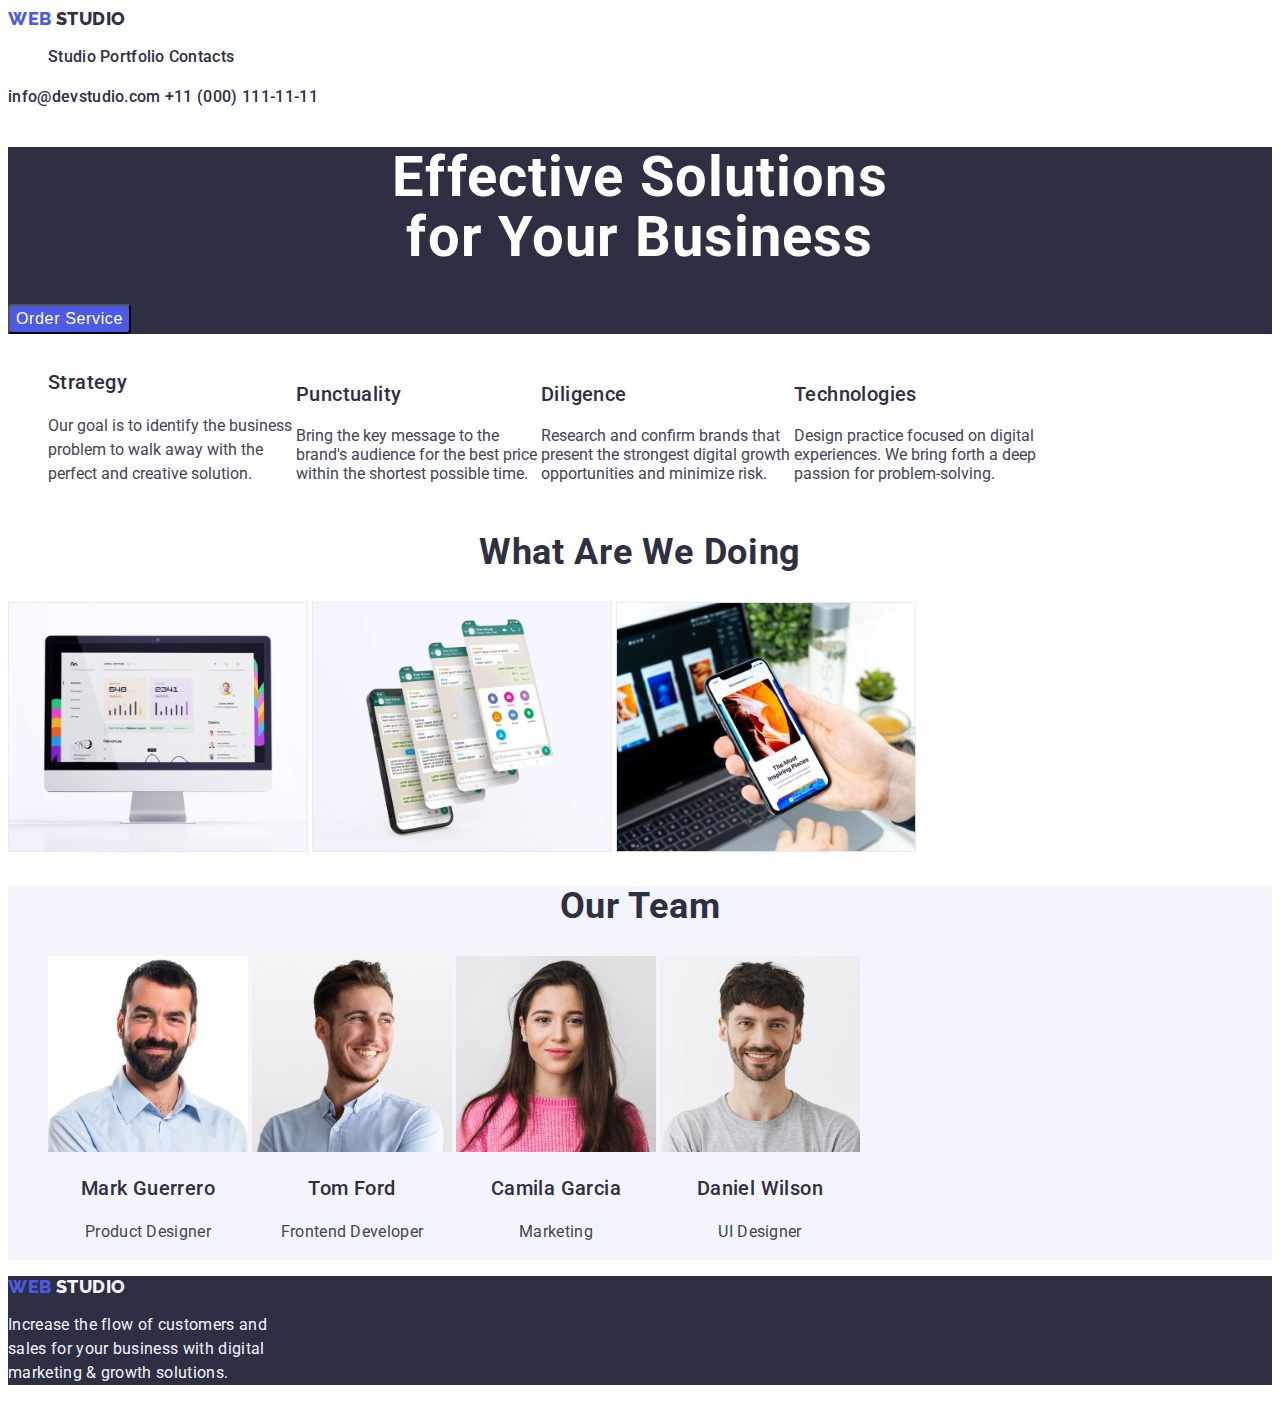
<file: index.html>
<!DOCTYPE html>
<html lang="en">
  <head>
    <meta charset="UTF-8" />
    <meta name="viewport" content="width=device-width, initial-scale=1.0" />
    <link
      rel="stylesheet"
      href="https://fonts.googleapis.com/css2?family=Raleway:ital,wght@0,700;1,700&family=Roboto:wght@400;500;700;900&display=swap"
    />
    <link rel="stylesheet" href="./css/styles.css" />
    <title>Studio</title>
  </head>
  <body>
    <!-- Bara de navigare -->
    <header class="global-header">
      <a href="./index.html">
        <span class="logo-web">WEB</span>
        <span class="logo-studio-header">STUDIO</span>
      </a>
      <nav class="nav-bar">
        <ul>
          <li>
            <a class="nav-item" href="./index.html">Studio</a>
          </li>
          <li>
            <a class="nav-item" href="./portfolio.html">Portfolio</a>
          </li>
          <li>
            <a class="nav-item" href="">Contacts</a>
          </li>
        </ul>
      </nav>
      <a class="nav-item" href="mailto:info@devstudio.com"
        >info@devstudio.com</a
      >
      <a class="nav-item" href="tel:+11(000)111-11-11">+11 (000) 111-11-11</a>
    </header>
    <!-- Continutul siteului -->
    <main>
      <!-- Hero section -->
      <section class="hero-section">
        <h1 class="hero-text">
          Effective Solutions<br />
          for Your Business
        </h1>
        <button class="hero-button" type="button">Order Service</button>
      </section>
      <!-- Text section -->
      <section class="strenghts-section">
        <ul>
          <li>
            <h3 class="strenght-name">Strategy</h3>
            <p class="strenght-description">
              Our goal is to identify the business<br />
              problem to walk away with the<br />
              perfect and creative solution.
            </p>
          </li>
          <li>
            <h3 class="strenght-name">Punctuality</h3>
            <p>
              Bring the key message to the<br />
              brand's audience for the best price<br />
              within the shortest possible time.
            </p>
          </li>
          <li>
            <h3 class="strenght-name">Diligence</h3>
            <p>
              Research and confirm brands that<br />
              present the strongest digital growth<br />
              opportunities and minimize risk.
            </p>
          </li>
          <li>
            <h3 class="strenght-name">Technologies</h3>
            <p>
              Design practice focused on digital<br />
              experiences. We bring forth a deep<br />
              passion for problem-solving.
            </p>
          </li>
        </ul>
      </section>
      <!-- What are we doing section -->
      <section>
        <h2 class="title-what-are-we-doing">What are we doing</h2>
        <img src="./images/Monitor.jpg" alt="monitor cu grafice" width="300" />
        <img
          src="./images/MultilevelChat.jpg"
          alt="mai multe pagini dintr-un chat telefonic"
          width="300"
        />
        <img
          src="./images/Phone.jpg"
          alt="imagie pe un telefon tinut in mana"
          width="300"
        />
      </section>
      <!-- Our team section -->
      <section class="our-team-section">
        <h2 class="title-our-team">Our Team</h2>
        <ul>
          <li>
            <img
              src="./images/MarkGuerrero.jpg"
              alt="Imaginea lui Mark Guerrero"
              width="200"
            />
            <h3 class="team-person-name">Mark Guerrero</h3>
            <p class="team-person-function">Product Designer</p>
          </li>
          <li>
            <img
              src="./images/TomFord.jpg"
              alt="Imaginea lui Tom Ford"
              width="200"
            />
            <h3 class="team-person-name">Tom Ford</h3>
            <p class="team-person-function">Frontend Developer</p>
          </li>
          <li>
            <img
              src="./images/CamilaGarcia.jpg"
              alt="Imaginea Camilei Garcia"
              width="200"
            />
            <h3 class="team-person-name">Camila Garcia</h3>
            <p class="team-person-function">Marketing</p>
          </li>
          <li>
            <img
              src="./images/DanielWilson.jpg"
              alt="Imaginea lui Daniel Wilson"
              width="200"
            />
            <h3 class="team-person-name">Daniel Wilson</h3>
            <p class="team-person-function">UI Designer</p>
          </li>
        </ul>
      </section>
    </main>
    <!-- Contact us -->
    <footer class="global-footer">
      <a href="./index.html">
        <span class="logo-web">WEB</span>
        <span class="logo-studio-footer">STUDIO</span>
      </a>
      <p class="footer-text">
        Increase the flow of customers and<br />
        sales for your business with digital<br />
        marketing & growth solutions.
      </p>
    </footer>
  </body>
</html>
</file>
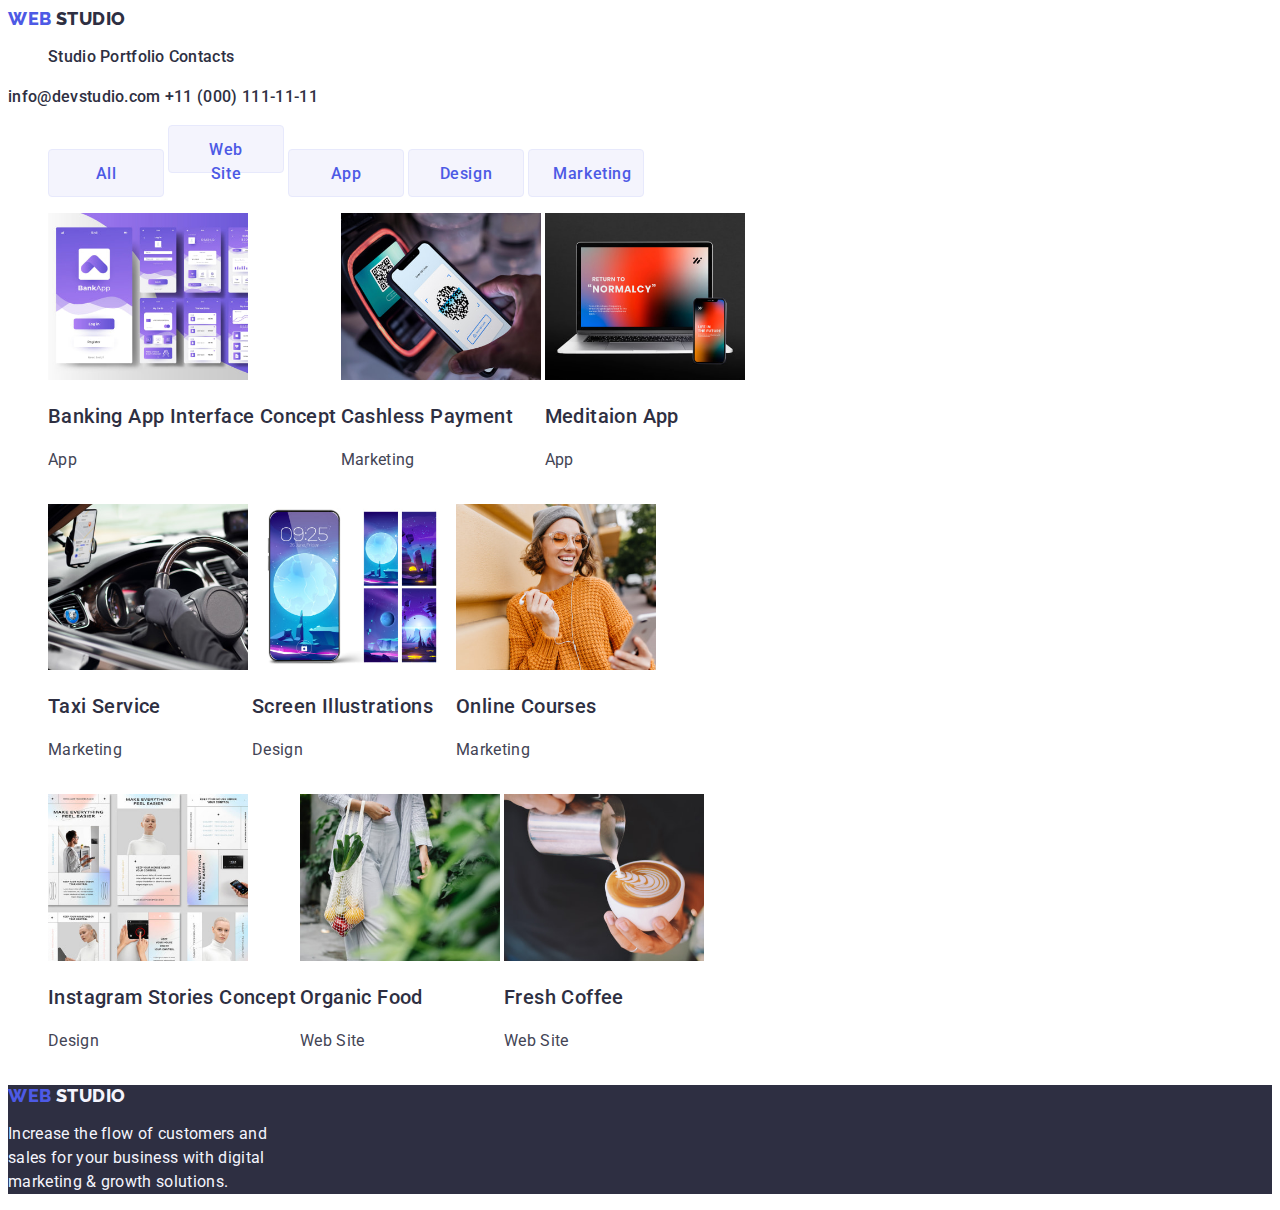
<file: portfolio.html>
<!DOCTYPE html>
<html lang="en">
  <head>
    <meta charset="UTF-8" />
    <meta name="viewport" content="width=device-width, initial-scale=1.0" />
    <link
      rel="stylesheet"
      href="https://fonts.googleapis.com/css2?family=Raleway:ital,wght@0,700;1,700&family=Roboto:wght@400;500;700;900&display=swap"
    />
    <link rel="stylesheet" href="./css/styles.css" />
    <title>Portofoliu</title>
  </head>
  <body>
    <!-- Bara de navigare -->
    <header class="global-header">
      <a href="./index.html">
        <span class="logo-web">WEB</span>
        <span class="logo-studio-header">STUDIO</span>
      </a>
      <nav class="nav-bar">
        <ul>
          <li>
            <a class="nav-item" href="./index.html">Studio</a>
          </li>
          <li>
            <a class="nav-item" href="./portfolio.html">Portfolio</a>
          </li>
          <li>
            <a class="nav-item" href="">Contacts</a>
          </li>
        </ul>
      </nav>
      <a class="nav-item" href="mailto:info@devstudio.com"
        >info@devstudio.com</a
      >
      <a class="nav-item" href="tel:+11(000)111-11-11">+11 (000) 111-11-11</a>
    </header>
    <!-- Continutul siteului -->
    <main>
      <!-- Buttons section -->
      <section class="filter-buttons">
        <ul>
          <li>
            <button class="filter-button" type="button">All</button>
          </li>
          <li>
            <button class="filter-button" type="button">Web Site</button>
          </li>
          <li>
            <button class="filter-button" type="button">App</button>
          </li>
          <li>
            <button class="filter-button" type="button">Design</button>
          </li>
          <li>
            <button class="filter-button" type="button">Marketing</button>
          </li>
        </ul>
      </section>
      <!-- Main section-->
      <section class="filter-cards">
        <ul>
          <li>
            <img
              src="./images/img_banking_app.jpg"
              alt="Banking App Interface Concept"
              width="200"
            />
            <h3 class="filter-card-name">Banking App Interface Concept</h3>
            <p class="filter-card-key">App</p>
          </li>
          <li>
            <img
              src="./images/img_cashless_payment.jpg"
              alt="Cashless Payment"
              width="200"
            />
            <h3 class="filter-card-name">Cashless Payment</h3>
            <p class="filter-card-key">Marketing</p>
          </li>
          <li>
            <img
              src="./images/img_meditation_app.jpg"
              alt="Meditaion App"
              width="200"
            />
            <h3 class="filter-card-name">Meditaion App</h3>
            <p class="filter-card-key">App</p>
          </li>
        </ul>
        <ul>
          <li>
            <img
              src="./images/img_taxi_service.jpg"
              alt="Taxi Service"
              width="200"
            />
            <h3 class="filter-card-name">Taxi Service</h3>
            <p class="filter-card-key">Marketing</p>
          </li>
          <li>
            <img
              src="./images/img_screen_illustrations.jpg"
              alt=""
              width="200"
            />
            <h3 class="filter-card-name">Screen Illustrations</h3>
            <p class="filter-card-key">Design</p>
          </li>
          <li>
            <img
              src="./images/img_online_courses.jpg"
              alt="Online Courses"
              width="200"
            />
            <h3 class="filter-card-name">Online Courses</h3>
            <p class="filter-card-key">Marketing</p>
          </li>
        </ul>
        <ul>
          <li>
            <img
              src="./images/img_instagram_stories_concept.jpg"
              alt="Instagram Stories Concept"
              width="200"
            />
            <h3 class="filter-card-name">Instagram Stories Concept</h3>
            <p class="filter-card-key">Design</p>
          </li>
          <li>
            <img
              src="./images/img_organic_food.jpg"
              alt="Organic Food"
              width="200"
            />
            <h3 class="filter-card-name">Organic Food</h3>
            <p class="filter-card-key">Web Site</p>
          </li>
          <li>
            <img
              src="./images/img_fresh_coffe.jpg"
              alt="Fresh Coffee"
              width="200"
            />
            <h3 class="filter-card-name">Fresh Coffee</h3>
            <p class="filter-card-key">Web Site</p>
          </li>
        </ul>
      </section>
    </main>
    <!-- Contact us -->
    <footer class="global-footer">
      <a href="./index.html">
        <span class="logo-web">WEB</span>
        <span class="logo-studio-footer">STUDIO</span>
      </a>
      <p class="footer-text">
        Increase the flow of customers and<br />
        sales for your business with digital<br />
        marketing & growth solutions.
      </p>
    </footer>
  </body>
</html>
</file>
<file: css/styles.css>
body {
  font-family: 'Roboto', sans-serif;
  color: #434455;
  background-color: #fff;
}
.global-header a {
  text-decoration: none;
}
.global-header {
  display: inline;
}
.logo-web {
  font-family: 'Raleway', sans-serif;
  font-weight: 800;
  font-size: 18px;
  line-height: 1.16667;
  letter-spacing: 0.03em;
  text-transform: uppercase;
  color: #4d5ae5;
}
.logo-studio-header {
  font-family: 'Raleway', sans-serif;
  font-weight: 800;
  font-size: 18px;
  line-height: 1.16667;
  letter-spacing: 0.03em;
  text-transform: uppercase;
  color: #2e2f42;
}
.logo-studio-footer {
  font-family: 'Raleway', sans-serif;
  font-weight: 800;
  font-size: 18px;
  line-height: 1.16667;
  letter-spacing: 0.03em;
  text-transform: uppercase;
  color: #f4f4fd;
}
.nav-bar li {
  list-style-type: none;
  display: inline;
}
.nav-item {
  color: #2e2f42;
  font-size: 16px;
  font-weight: 500;
  line-height: 1.5;
  letter-spacing: 0.02em;
  text-decoration: none;
}
.nav-item:hover,
.nav-item:focus .contacts-item {
  color: #404bbf;
}
.hero-section {
  background-color: #2e2f42;
}
.hero-text {
  font-weight: 700;
  font-size: 56px;
  line-height: 1.07143;
  letter-spacing: 0.02em;
  text-align: center;
  color: #fff;
}
.hero-button {
  font-weight: 500;
  font-size: 16px;
  line-height: 1.5;
  letter-spacing: 0.04em;
  border-radius: 4px;
  background: #4d5ae5;
  color: #fff;
  cursor: pointer;
}
.hero-button:hover,
.hero-button:focus {
  background: #404bbf;
}
.strenghts-section li {
  list-style-type: none;
  display: inline-block;
}
.strenght-name {
  font-weight: 500;
  font-size: 20px;
  line-height: 1.2;
  letter-spacing: 0.02em;
  color: #2e2f42;
}
.strenght-description {
  font-size: 16px;
  line-height: 1.5;
}
.title-what-are-we-doing {
  font-weight: 700;
  font-size: 36px;
  line-height: 1.11111;
  letter-spacing: 0.02em;
  text-transform: capitalize;
  text-align: center;
  color: #2e2f42;
}
.title-our-team {
  font-weight: 700;
  font-size: 36px;
  line-height: 1.11111;
  letter-spacing: 0.02em;
  text-transform: capitalize;
  text-align: center;
  color: #2e2f42;
}
.our-team-section {
  background: #f4f4fd;
}
.our-team-section li {
  list-style-type: none;
  display: inline-block;
}
.team-person-name {
  font-weight: 500;
  font-size: 20px;
  line-height: 1.2;
  letter-spacing: 0.02em;
  text-align: center;
  color: #2e2f42;
}
.team-person-function {
  font-size: 16px;
  line-height: 1.5;
  letter-spacing: 0.02em;
  text-align: center;
  color: #434455;
}
.global-footer {
  background: #2e2f42;
}
.global-footer a {
  text-decoration: none;
}
.footer-text {
  font-size: 16px;
  line-height: 1.5;
  letter-spacing: 0.02em;
  color: #f4f4fd;
}
.filter-buttons li {
  list-style-type: none;
  display: inline-block;
}
.filter-button {
  font-family: 'Roboto', sans-serif;
  font-weight: 500;
  font-size: 16px;
  line-height: 1.5;
  letter-spacing: 0.04em;
  text-align: center;
  border-radius: 4px;
  background: #f4f4fd;
  color: #4d5ae5;
  cursor: pointer;
  border: 1px solid #e7e9fc;
  border-radius: 4px;
  padding: 12px 24px;
  width: 116px;
  height: 48px;
}
.filter-button:hover,
.filter-button:focus {
  color: #fff;
  background: #404bbf;
}
.filter-cards li {
  list-style-type: none;
  display: inline-block;
}
.filter-card-name {
  font-family: 'Roboto', sans-serif;
  font-weight: 500;
  font-size: 20px;
  line-height: 1.2;
  letter-spacing: 0.02em;
  color: #2e2f42;
}
.filter-card-key {
  font-family: 'Roboto', sans-serif;
  font-size: 16px;
  line-height: 1.5;
  letter-spacing: 0.02em;
  color: #434455;
}
</file>
